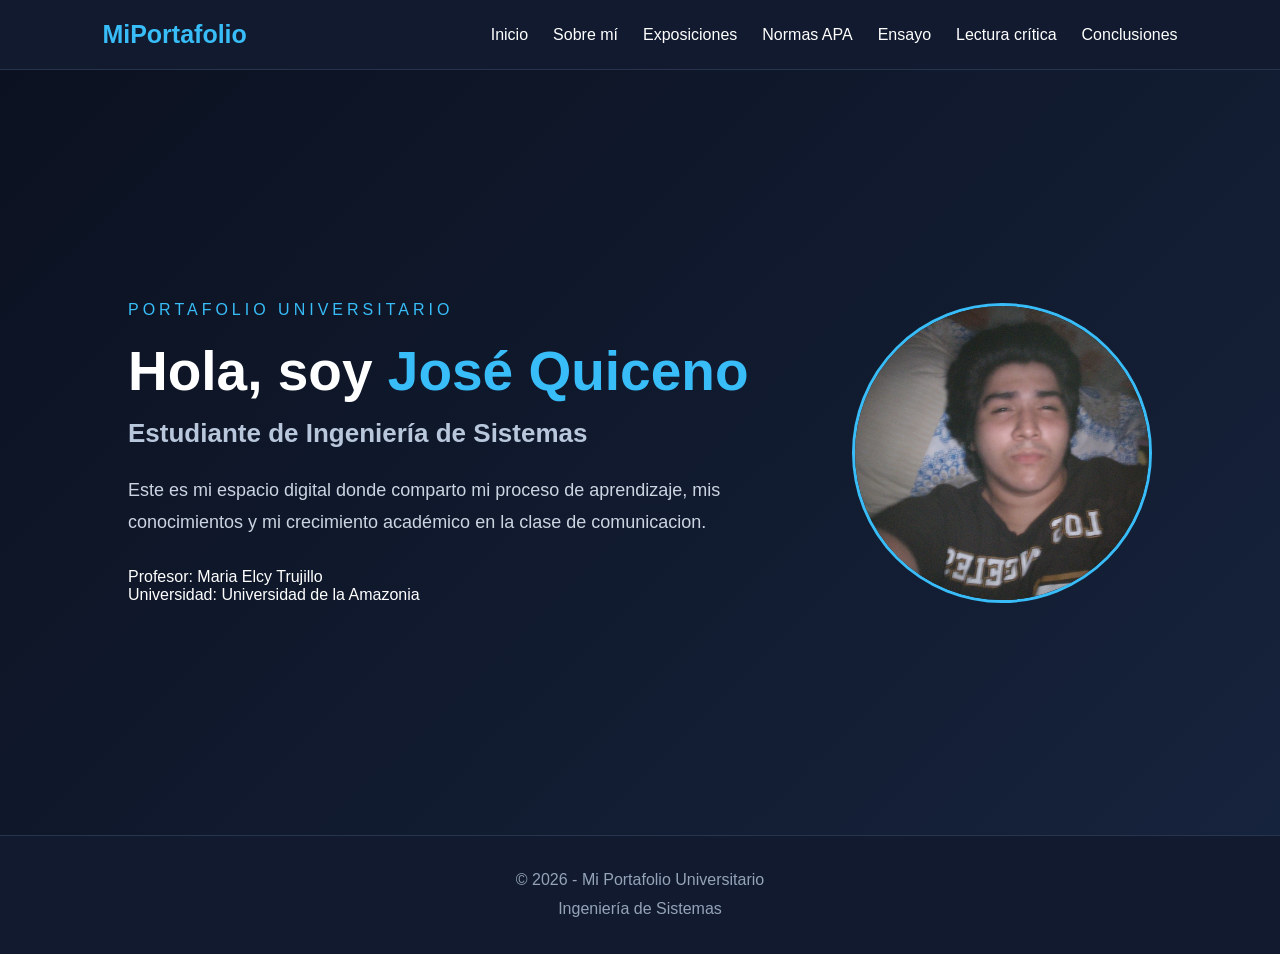
<file: Portafolio/index.html>
<!DOCTYPE html>
<html lang="es">
<head>
    <meta charset="UTF-8">
    <meta name="viewport" content="width=device-width, initial-scale=1.0">
    <title>Mi Portafolio Universitario</title>

    <link rel="stylesheet" href="estilos.css">
</head>

<body>

    <header>
        <nav class="navbar">
            <h2 class="logo">MiPortafolio</h2>

            <ul class="menu">
                <li><a href="index.html">Inicio</a></li>
                <li><a href="Sobre_mi.html">Sobre mí</a></li>
                <li><a href="Exposiciones.html">Exposiciones</a></li>
                <li><a href="Normas%20Apa.html">Normas APA</a></li>
                <li><a href="Ensayo.html">Ensayo</a></li>
                <li><a href="Lectura.html">Lectura crítica</a></li>
                <li><a href="Formacion.html">Conclusiones</a></li>
            </ul>
        </nav>
    </header>

    <main>
        <section id="inicio" class="inicio">
            <div class="contenido">
                <p class="etiqueta">PORTAFOLIO UNIVERSITARIO</p>

                <h1>Hola, soy <span>José Quiceno</span></h1>

                <h2>Estudiante de Ingeniería de Sistemas</h2>
                <p class="descripcion">
                    Este es mi espacio digital donde comparto mi proceso de aprendizaje,
                    mis conocimientos y mi crecimiento académico
                    en la clase de comunicacion.
                </p>
                <P class="descripciom">
                    Profesor: Maria Elcy Trujillo
                </P> 
                <P class="descripciom">
                    Universidad: Universidad de la Amazonia
                </P> 
                
            </div>

            <!-- La imagen va FUERA de .contenido, como hermana del texto -->
            <img src="Imagenes/Img _Sobre_mi/Selfie.jpg.jpeg" alt="Foto mia" class="foto">
        </section>
    </main>

    <footer class="Pie">
        <p>© 2026 - Mi Portafolio Universitario</p>
        <p>Ingeniería de Sistemas</p>
    </footer>

</body>
</html>
</file>
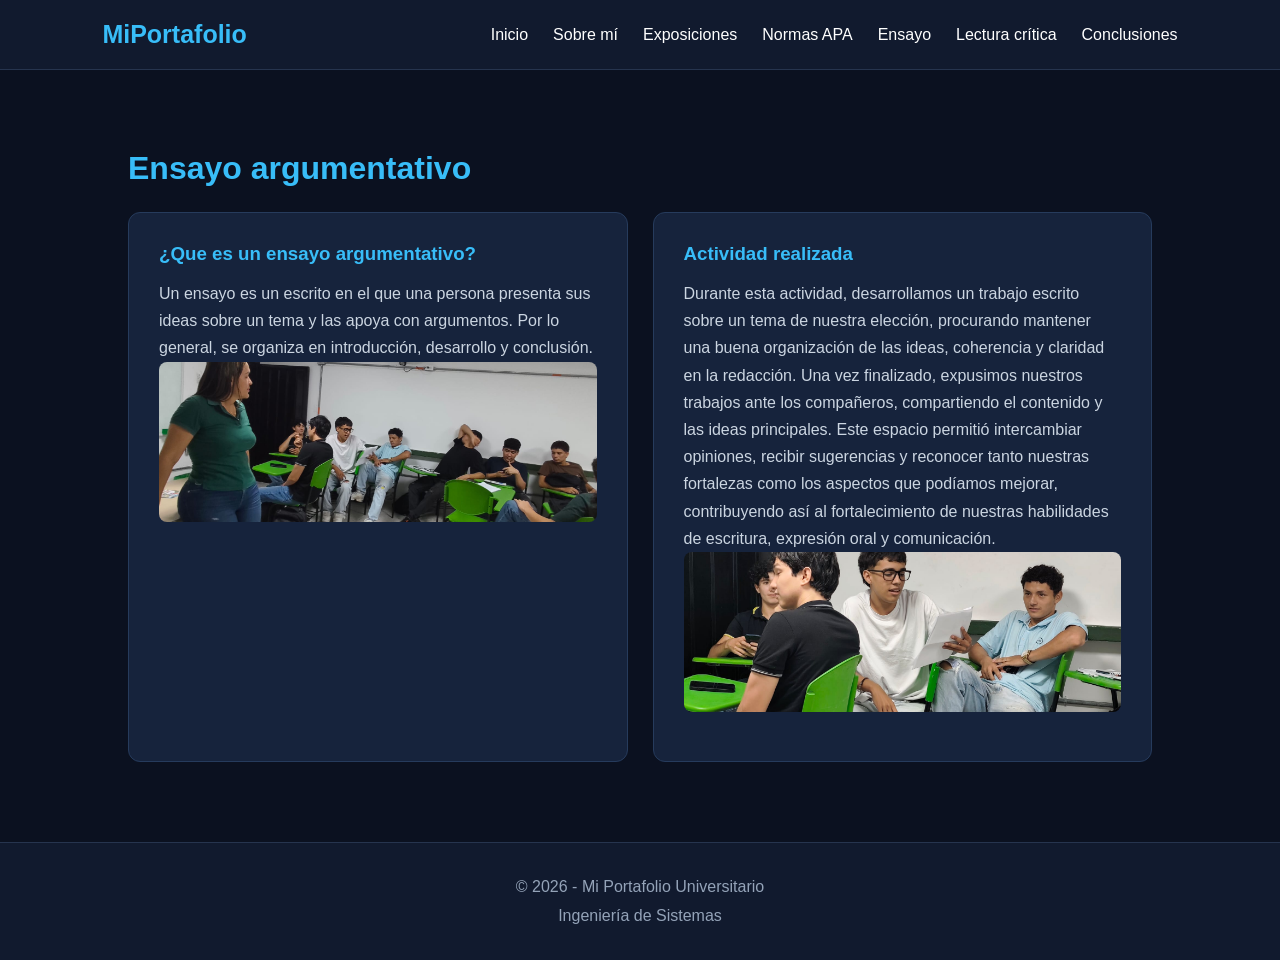
<file: Portafolio/Ensayo.html>
<!DOCTYPE html>
<html lang="es">
<head>
    <meta charset="UTF-8">
    <meta name="viewport" content="width=device-width, initial-scale=1.0">
    <title>Mi Portafolio Universitario</title>

    <link rel="stylesheet" href="estilos.css">
</head>

<body>

    <header>
        <nav class="navbar">
            <h2 class="logo">MiPortafolio</h2>

            <ul class="menu">
                <li><a href="index.html">Inicio</a></li>
                <li><a href="Sobre_mi.html">Sobre mí</a></li>
                <li><a href="Exposiciones.html">Exposiciones</a></li>
                <li><a href="Normas%20Apa.html">Normas APA</a></li>
                <li><a href="Ensayo.html">Ensayo</a></li>
                <li><a href="Lectura.html">Lectura crítica</a></li>
                <li><a href="Formacion.html">Conclusiones</a></li>
            </ul>
        </nav>
    </header>

    <section id="proyectos" class="seccion">
        <h2>Ensayo argumentativo</h2>

        <div class="tarjetas">
            <div class="tarjeta">
                <h3>¿Que es un ensayo argumentativo?</h3>
                <p>
                    Un ensayo es un escrito en el que una 
                    persona presenta sus ideas sobre un 
                    tema y las apoya con argumentos. Por 
                    lo general, se organiza en introducción, 
                    desarrollo y conclusión.

                </p>
                <img src="Imagenes/Img_exposiciones/Que.jpeg" alt="Introduccion" class="Expo">
            </div>

            <div class="tarjeta">
                <h3>Actividad realizada</h3>
                <p>
                    Durante esta actividad, desarrollamos un 
                    trabajo escrito sobre un tema de nuestra 
                    elección, procurando mantener una buena 
                    organización de las ideas, coherencia y 
                    claridad en la redacción. Una vez finalizado, 
                    expusimos nuestros trabajos ante los 
                    compañeros, compartiendo el contenido y 
                    las ideas principales. Este espacio permitió 
                    intercambiar opiniones, recibir sugerencias y 
                    reconocer tanto nuestras fortalezas como los 
                    aspectos que podíamos mejorar, contribuyendo 
                    así al fortalecimiento de nuestras habilidades 
                    de escritura, expresión oral y comunicación.
                </p>
                <img src="Imagenes/Img_exposiciones/Explicacion.jpeg" alt="Primera clase" class="Expo">
            </div>

        </div>
        
    </section>

    <footer class="Pie">
        <p>© 2026 - Mi Portafolio Universitario</p>
        <p>Ingeniería de Sistemas</p>
    </footer>

</body>
</html>
</file>
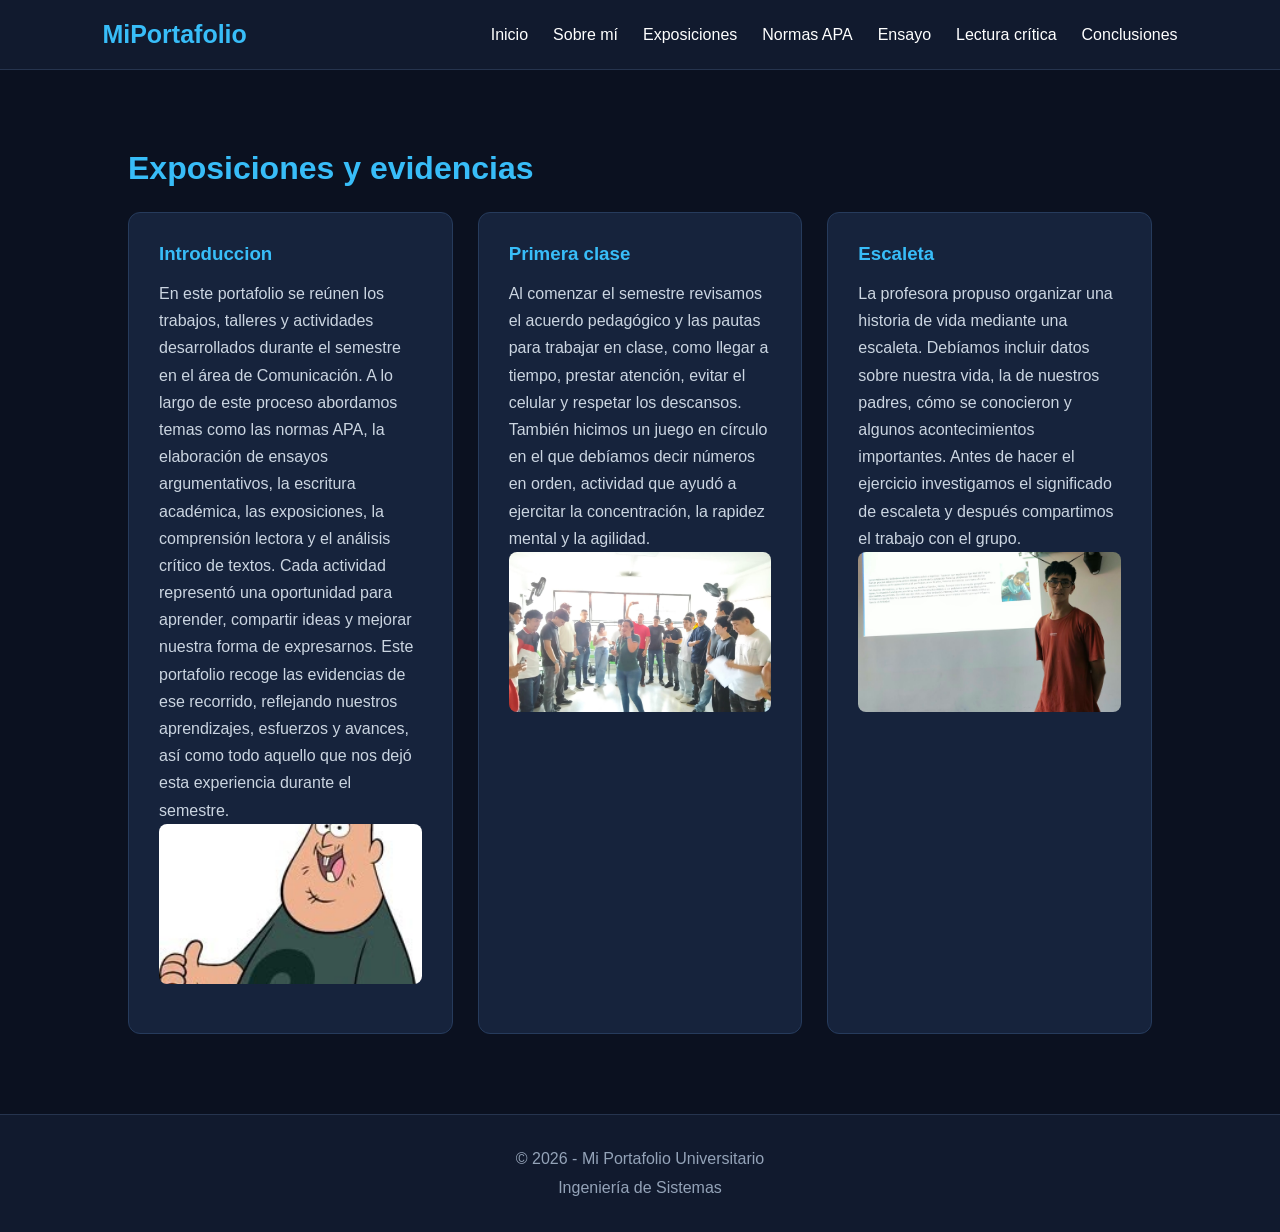
<file: Portafolio/Exposiciones.html>
<!DOCTYPE html>
<html lang="es">
<head>
    <meta charset="UTF-8">
    <meta name="viewport" content="width=device-width, initial-scale=1.0">
    <title>Mi Portafolio Universitario</title>

    <link rel="stylesheet" href="estilos.css">
</head>

<body>

    <header>
        <nav class="navbar">
            <h2 class="logo">MiPortafolio</h2>

            <ul class="menu">
                <li><a href="index.html">Inicio</a></li>
                <li><a href="Sobre_mi.html">Sobre mí</a></li>
                <li><a href="Exposiciones.html">Exposiciones</a></li>
                <li><a href="Normas%20Apa.html">Normas APA</a></li>
                <li><a href="Ensayo.html">Ensayo</a></li>
                <li><a href="Lectura.html">Lectura crítica</a></li>
                <li><a href="Formacion.html">Conclusiones</a></li>
            </ul>
        </nav>
    </header>

    <section id="proyectos" class="seccion">
        <h2>Exposiciones y evidencias</h2>

        <div class="tarjetas">
            <div class="tarjeta">
                <h3>Introduccion</h3>
                <p>
                   En este portafolio se reúnen los trabajos, talleres 
                    y actividades desarrollados durante el semestre en 
                    el área de Comunicación. A lo largo de este proceso 
                    abordamos temas como las normas APA, la elaboración 
                    de ensayos argumentativos, la escritura académica, 
                    las exposiciones, la comprensión lectora y el análisis 
                    crítico de textos. Cada actividad representó una 
                    oportunidad para aprender, compartir ideas y mejorar 
                    nuestra forma de expresarnos. Este portafolio recoge 
                    las evidencias de ese recorrido, reflejando nuestros 
                    aprendizajes, esfuerzos y avances, así como todo aquello 
                    que nos dejó esta experiencia durante el semestre.

                </p>
                <img src="Imagenes/Img_exposiciones/Introduccion.jpeg" alt="Introduccion" class="Expo">
            </div>

            <div class="tarjeta">
                <h3>Primera clase</h3>
                <p>
                    Al comenzar el semestre revisamos el
                    acuerdo pedagógico y las pautas para 
                    trabajar en clase, como llegar a tiempo, 
                    prestar atención, evitar el celular y respetar
                    los descansos. También hicimos un juego en 
                    círculo en el que debíamos decir números en 
                    orden, actividad que ayudó a ejercitar la 
                    concentración, la rapidez mental y la agilidad.
                </p>
                <img src="Imagenes/Img_exposiciones/PrimeraClass.jpeg" alt="Primera clase" class="Expo">
            </div>

            <div class="tarjeta">
                <h3>Escaleta</h3>
                <p>La profesora propuso organizar una historia de vida 
                    mediante una escaleta. Debíamos incluir datos sobre 
                    nuestra vida, la de nuestros padres, cómo se 
                    conocieron y algunos acontecimientos importantes. 
                    Antes de hacer el ejercicio investigamos el significado 
                    de escaleta y después compartimos el trabajo con el grupo.
                    <img src="Imagenes/Img_exposiciones/Escaleta.jpeg" alt="Escaleta" class="Expo">
                </p>
            </div>
        </div>
        
    </section>

    <footer class="Pie">
        <p>© 2026 - Mi Portafolio Universitario</p>
        <p>Ingeniería de Sistemas</p>
    </footer>

</body>
</html>
</file>
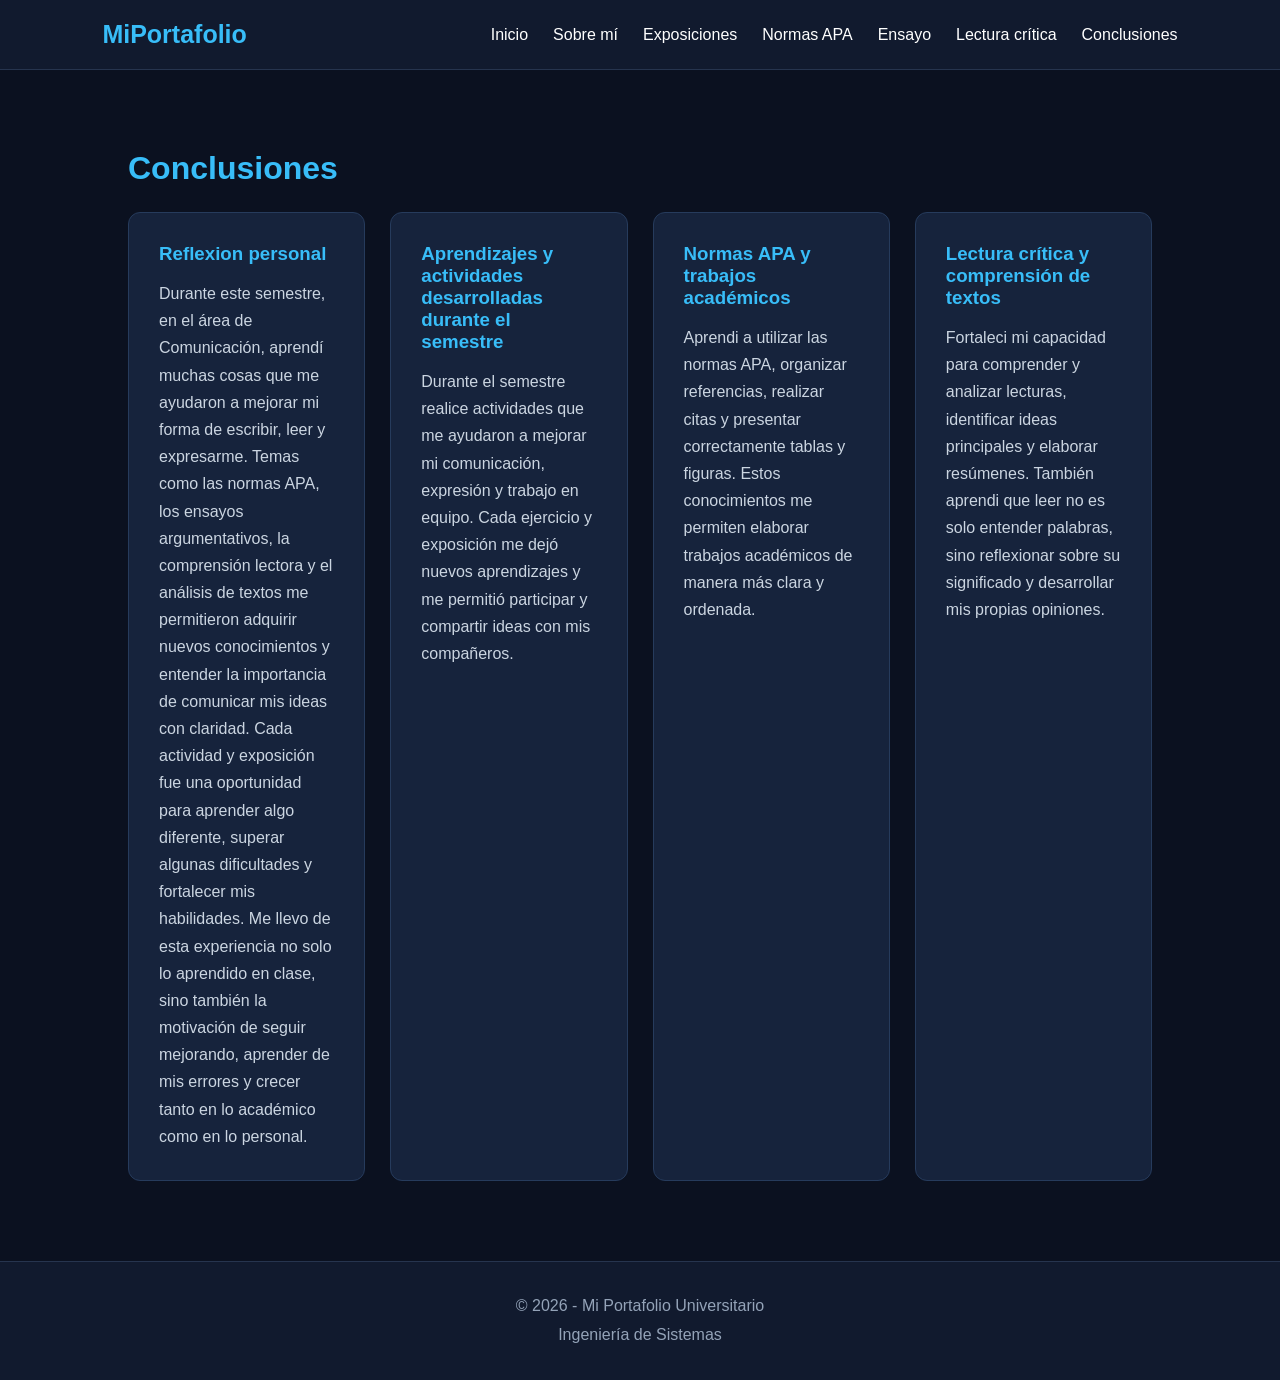
<file: Portafolio/Formacion.html>
<!DOCTYPE html>
<html lang="es">
<head>
    <meta charset="UTF-8">
    <meta name="viewport" content="width=device-width, initial-scale=1.0">
    <title>Mi Portafolio Universitario</title>

    <link rel="stylesheet" href="estilos.css">
</head>

<body>

    <header>
        <nav class="navbar">
            <h2 class="logo">MiPortafolio</h2>

            <ul class="menu">
                <li><a href="index.html">Inicio</a></li>
                <li><a href="Sobre_mi.html">Sobre mí</a></li>
                <li><a href="Exposiciones.html">Exposiciones</a></li>
                <li><a href="Normas%20Apa.html">Normas APA</a></li>
                <li><a href="Ensayo.html">Ensayo</a></li>
                <li><a href="Lectura.html">Lectura crítica</a></li>
                <li><a href="Formacion.html">Conclusiones</a></li>
            </ul>
        </nav>
    </header>
    
    <section id="formacion" class="seccion">
        <h2>Conclusiones</h2>

        <div class="tarjetas">
            <div class="tarjeta">
                <h3>Reflexion personal</h3>
                <p>
                    Durante este semestre, en el área de Comunicación, 
                    aprendí muchas cosas que me ayudaron a mejorar mi 
                    forma de escribir, leer y expresarme. Temas como 
                    las normas APA, los ensayos argumentativos, la 
                    comprensión lectora y el análisis de textos me 
                    permitieron adquirir nuevos conocimientos y entender 
                    la importancia de comunicar mis ideas con claridad. 
                    Cada actividad y exposición fue una oportunidad para 
                    aprender algo diferente, superar algunas dificultades 
                    y fortalecer mis habilidades. Me llevo de esta experiencia 
                    no solo lo aprendido en clase, sino también la motivación 
                    de seguir mejorando, aprender de mis errores y crecer 
                    tanto en lo académico como en lo personal.
                </p>
            </div>
            <div class="tarjeta">
                <h3>Aprendizajes y actividades desarrolladas durante el semestre</h3>
                <p>
                    Durante el semestre realice actividades que 
                    me ayudaron a mejorar mi comunicación, 
                    expresión y trabajo en equipo. Cada ejercicio 
                    y exposición me dejó nuevos aprendizajes y 
                    me permitió participar y compartir ideas con 
                    mis compañeros.
                </p>
            </div>

            <div class="tarjeta">
                <h3>Normas APA y trabajos académicos</h3>
                <p>
                    Aprendi a utilizar las normas APA, 
                    organizar referencias, realizar citas y 
                    presentar correctamente tablas y figuras. 
                    Estos conocimientos me permiten elaborar 
                    trabajos académicos de manera más clara y ordenada.
                </p>
            </div>

            <div class="tarjeta">
                <h3>Lectura crítica y comprensión de textos</h3>
                <p>
                    Fortaleci mi capacidad para comprender 
                    y analizar lecturas, identificar ideas principales 
                    y elaborar resúmenes. También aprendi que 
                    leer no es solo entender palabras, sino reflexionar 
                    sobre su significado y desarrollar mis propias 
                    opiniones.
                </p>
            </div>
            
        </div>
        
    </section>

    <footer class="Pie">
        <p>© 2026 - Mi Portafolio Universitario</p>
        <p>Ingeniería de Sistemas</p>
    </footer>

</body>
</html>
</file>
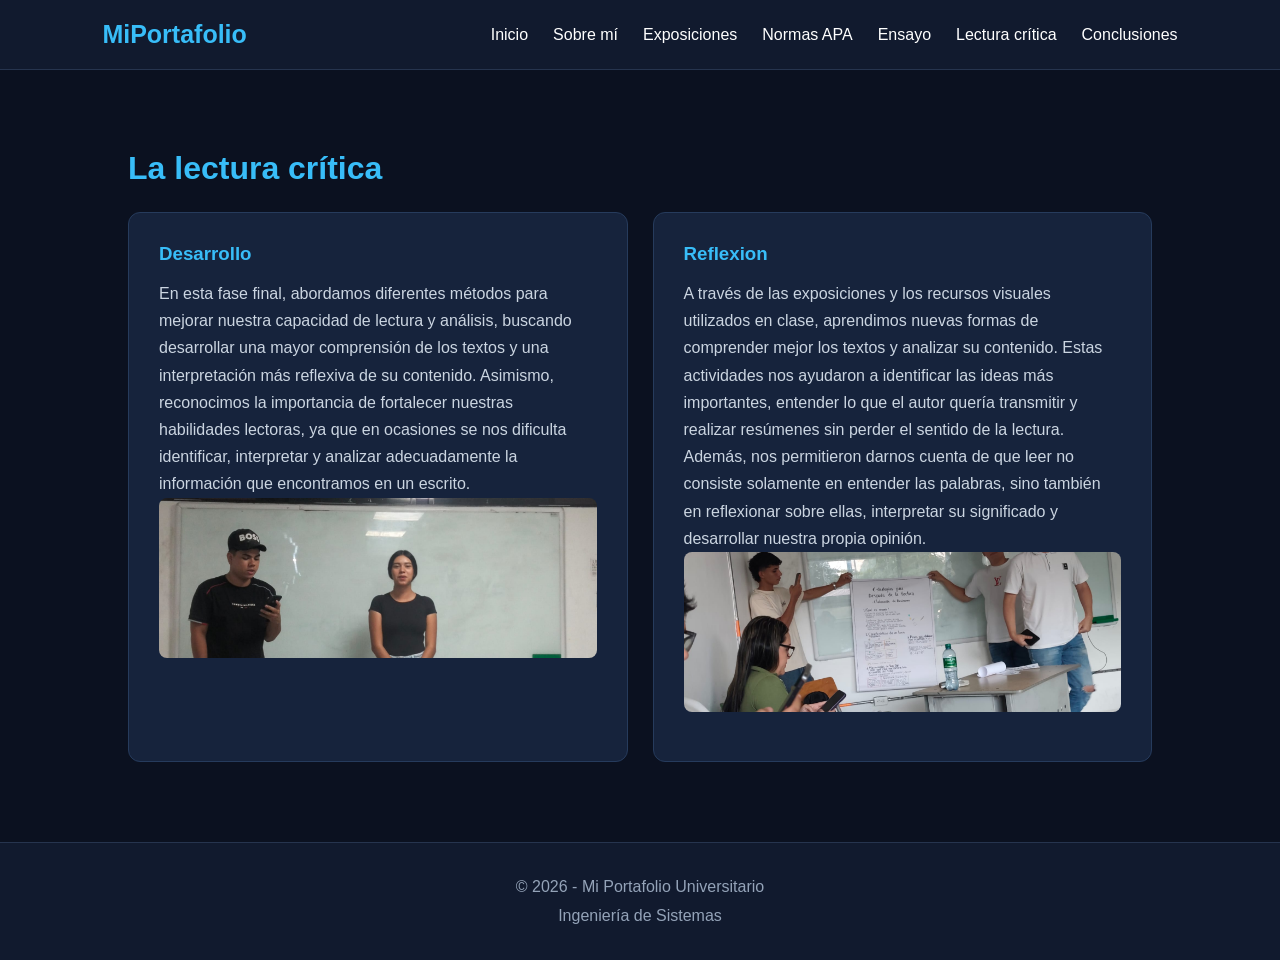
<file: Portafolio/Lectura.html>
<!DOCTYPE html>
<html lang="es">
<head>
    <meta charset="UTF-8">
    <meta name="viewport" content="width=device-width, initial-scale=1.0">
    <title>Mi Portafolio Universitario</title>

    <link rel="stylesheet" href="estilos.css">
</head>

<body>

    <header>
        <nav class="navbar">
            <h2 class="logo">MiPortafolio</h2>

            <ul class="menu">
                <li><a href="index.html">Inicio</a></li>
                <li><a href="Sobre_mi.html">Sobre mí</a></li>
                <li><a href="Exposiciones.html">Exposiciones</a></li>
                <li><a href="Normas%20Apa.html">Normas APA</a></li>
                <li><a href="Ensayo.html">Ensayo</a></li>
                <li><a href="Lectura.html">Lectura crítica</a></li>
                <li><a href="Formacion.html">Conclusiones</a></li>
            </ul>
        </nav>
    </header>

    <section id="proyectos" class="seccion">
        <h2>La lectura crítica</h2>

        <div class="tarjetas">
            <div class="tarjeta">
                <h3>Desarrollo</h3>
                <p>
                    En esta fase final, abordamos diferentes 
                    métodos para mejorar nuestra capacidad de 
                    lectura y análisis, buscando desarrollar 
                    una mayor comprensión de los textos y una 
                    interpretación más reflexiva de su contenido. 
                    Asimismo, reconocimos la importancia de 
                    fortalecer nuestras habilidades lectoras, ya 
                    que en ocasiones se nos dificulta identificar, 
                    interpretar y analizar adecuadamente la información 
                    que encontramos en un escrito.
                </p>
                <img src="Imagenes/Img_exposiciones/Desarrollo.jpeg" alt="Desarrollo" class="Expo">
            </div>

            <div class="tarjeta">
                <h3>Reflexion</h3>
                <p>
                    A través de las exposiciones y los recursos visuales 
                    utilizados en clase, aprendimos nuevas formas de 
                    comprender mejor los textos y analizar su contenido. 
                    Estas actividades nos ayudaron a identificar las ideas 
                    más importantes, entender lo que el autor quería transmitir 
                    y realizar resúmenes sin perder el sentido de la 
                    lectura. Además, nos permitieron darnos cuenta de que leer 
                    no consiste solamente en entender las palabras, 
                    sino también en reflexionar sobre ellas, interpretar 
                    su significado y desarrollar nuestra propia opinión.
                </p>
                <img src="Imagenes/Img_exposiciones/Reflexion.jpeg" alt="Reflexion" class="Expo">
            </div>

        </div>
        
    </section>

    <footer class="Pie">
        <p>© 2026 - Mi Portafolio Universitario</p>
        <p>Ingeniería de Sistemas</p>
    </footer>

</body>
</html>
</file>
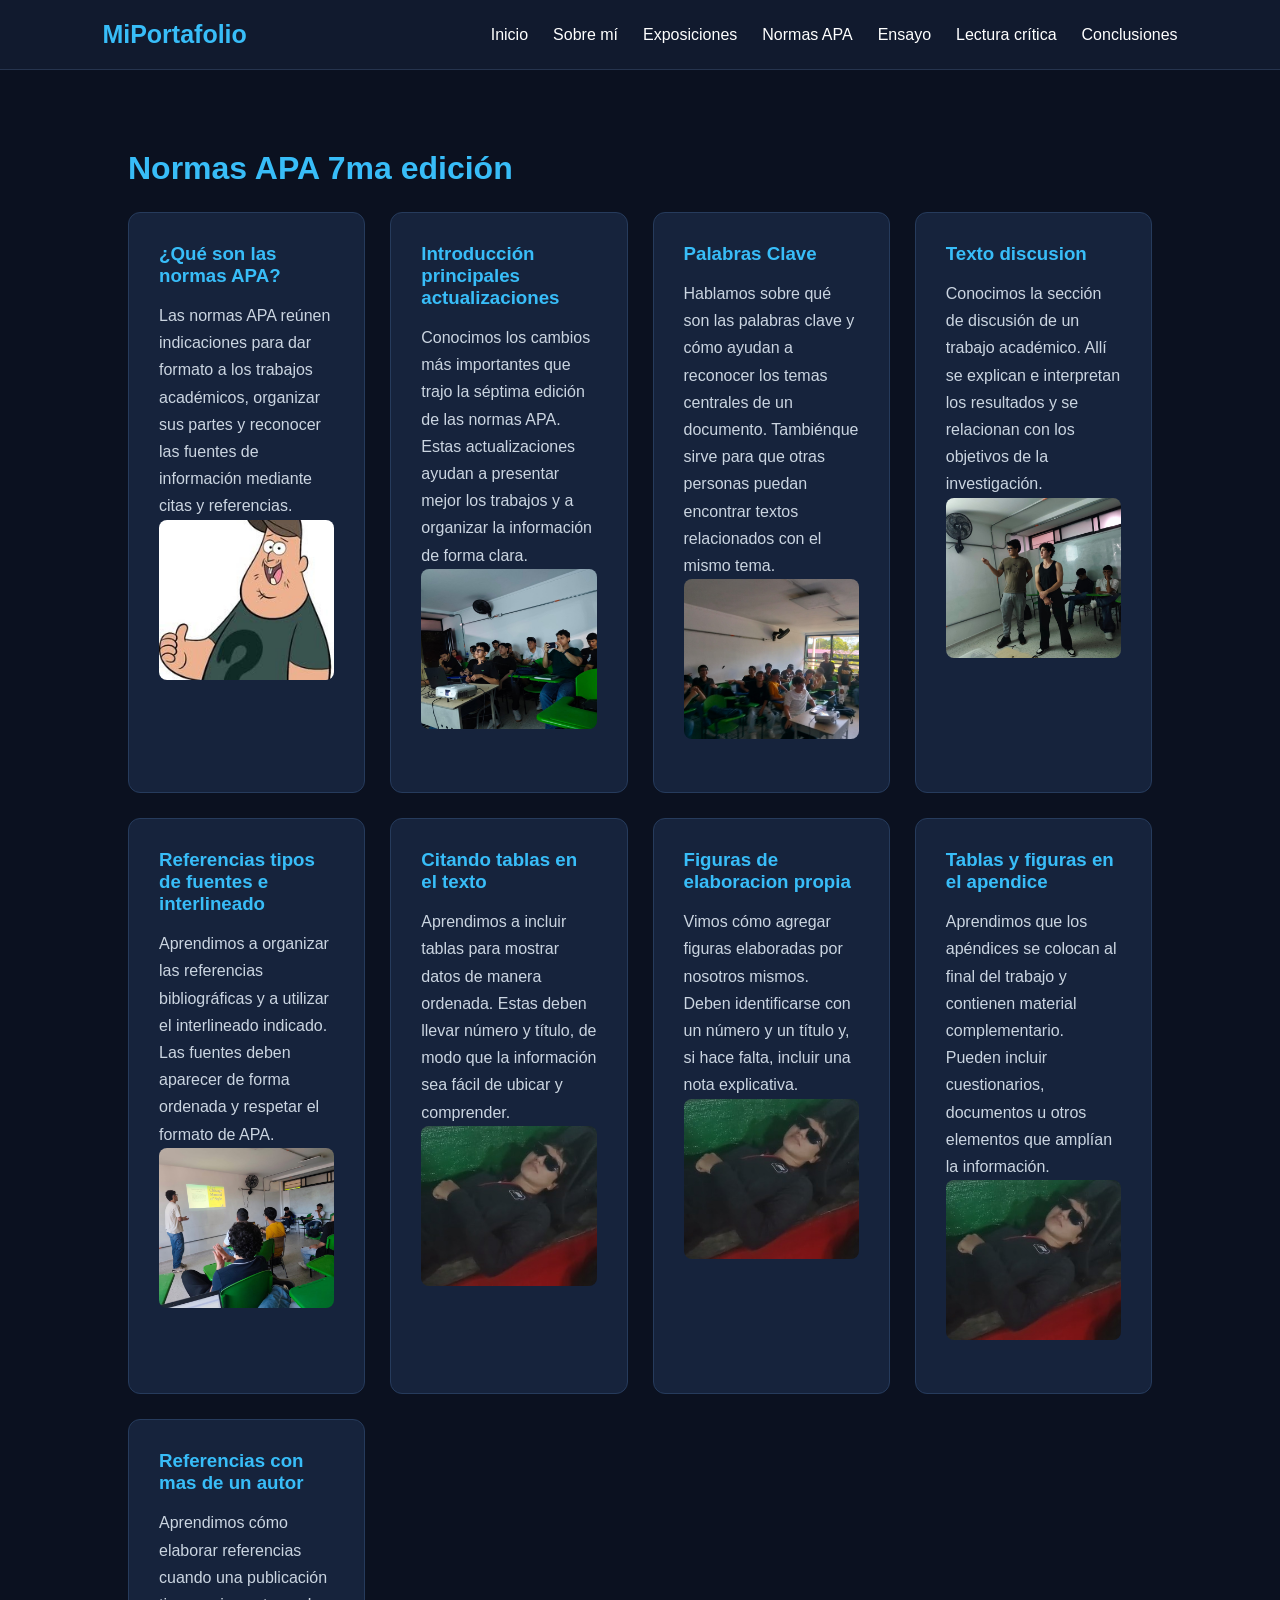
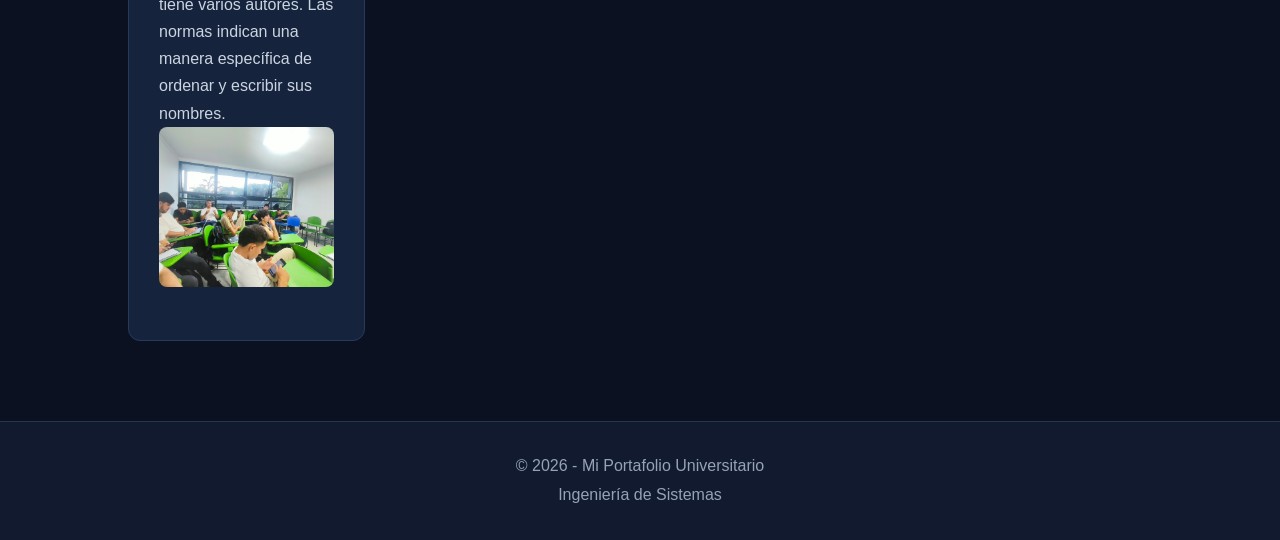
<file: Portafolio/Normas Apa.html>
<!DOCTYPE html>
<html lang="es">
<head>
    <meta charset="UTF-8">
    <meta name="viewport" content="width=device-width, initial-scale=1.0">
    <title>Mi Portafolio Universitario</title>

    <link rel="stylesheet" href="estilos.css">
</head>

<body>

    <header>
        <nav class="navbar">
            <h2 class="logo">MiPortafolio</h2>

            <ul class="menu">
                <li><a href="index.html">Inicio</a></li>
                <li><a href="Sobre_mi.html">Sobre mí</a></li>
                <li><a href="Exposiciones.html">Exposiciones</a></li>
                <li><a href="Normas%20Apa.html">Normas APA</a></li>
                <li><a href="Ensayo.html">Ensayo</a></li>
                <li><a href="Lectura.html">Lectura crítica</a></li>
                <li><a href="Formacion.html">Conclusiones</a></li>
            </ul>
        </nav>
    </header>

    <section id="proyectos" class="seccion">
        <h2>Normas APA 7ma edición</h2>

        <div class="tarjetas">
            <div class="tarjeta">
                <h3>¿Qué son las normas APA?</h3>
                <p>
                    Las normas APA reúnen indicaciones para dar formato a los 
                    trabajos académicos, organizar sus partes y reconocer las 
                    fuentes de información mediante citas y referencias.

                </p>
                
                <img src="Imagenes/Img_exposiciones/Introduccion.jpeg" alt="Introduccion" class="Expo">
            </div>

            <div class="tarjeta">
                <h3>Introducción principales actualizaciones</h3>
                <p>
                    Conocimos los cambios más importantes 
                    que trajo la séptima edición de las normas 
                    APA. Estas actualizaciones ayudan a
                    presentar mejor los trabajos y a organizar 
                    la información de forma clara.       
                </p>
                <img src="Imagenes/Img_exposiciones/IntroduccionApa.jpeg" alt="Introduccion" class="Expo">
            </div>

            <div class="tarjeta">
                <h3>Palabras Clave</h3>
                <p>
                    
                    Hablamos sobre qué son las 
                    palabras clave y cómo ayudan 
                    a reconocer los temas
                    centrales de un documento. 
                    Tambiénque sirve para que otras personas puedan
                    encontrar textos relacionados
                    con el mismo tema.  
                    <img src="Imagenes/Img_exposiciones/Clave.jpeg" alt="Escaleta" class="Expo">
                </p>
            </div>

            <div class="tarjeta">
                <h3>Texto discusion</h3>
                <p>
                    Conocimos la sección de
                    discusión de un trabajo 
                    académico. Allí se explican e 
                    interpretan los resultados y se 
                    relacionan con los objetivos de 
                    la investigación.
                    <img src="Imagenes/Img_exposiciones/Lo que sea.jpeg" alt="Escaleta" class="Expo">
                </p>
            </div>
            <div class="tarjeta">
                <h3>Referencias tipos de fuentes e interlineado</h3>
                <p>
                    Aprendimos a organizar las 
                    referencias bibliográficas y
                    a utilizar el interlineado
                    indicado. Las fuentes
                    deben aparecer de forma 
                    ordenada y respetar el
                    formato de APA. 
                    <img src="Imagenes/Img_exposiciones/Tipo fuentes.jpeg" alt="Escaleta" class="Expo">
                </p>
            </div>
            <div class="tarjeta">
                <h3>Citando tablas en el texto</h3>
                <p> 
                    Aprendimos a incluir tablas para
                    mostrar datos de manera
                    ordenada. Estas deben llevar
                    número y título, de modo que la 
                    información sea fácil de ubicar y 
                    comprender.
                    <img src="Imagenes/Img_exposiciones/Parchado.jpeg" alt="Escaleta" class="Expo">
                </p>
            </div>
            <div class="tarjeta">
                <h3>Figuras de elaboracion propia</h3>
                <p> 
                    Vimos cómo agregar figuras 
                    elaboradas por nosotros
                    mismos. Deben identificarse 
                    con un número y un título y, si 
                    hace falta, incluir una nota
                    explicativa.
                    <img src="Imagenes/Img_exposiciones/Parchado.jpeg" alt="Escaleta" class="Expo">
                </p>
            </div>
            <div class="tarjeta">
                <h3>Tablas y figuras en el apendice</h3>
                <p> 
                    Aprendimos que los apéndices se 
                    colocan al final del trabajo y 
                    contienen material complementario. 
                    Pueden incluir cuestionarios, 
                    documentos u otros elementos que
                    amplían la información.
                    <img src="Imagenes/Img_exposiciones/Parchado.jpeg" alt="Escaleta" class="Expo">
                </p>
            </div>
            <div class="tarjeta">
                <h3>Referencias con mas de un autor</h3>
                <p> 
                    Aprendimos cómo elaborar
                    referencias cuando una
                    publicación tiene varios
                    autores. Las normas indican
                    una manera específica de
                    ordenar y escribir sus
                    nombres.
                    <img src="Imagenes/Img_exposiciones/Referencias Autores.jpeg" alt="Escaleta" class="Expo">
                </p>
            </div>
        </div>
        
        
    </section>

    <footer class="Pie">
        <p>© 2026 - Mi Portafolio Universitario</p>
        <p>Ingeniería de Sistemas</p>
    </footer>

</body>
</html>
</file>
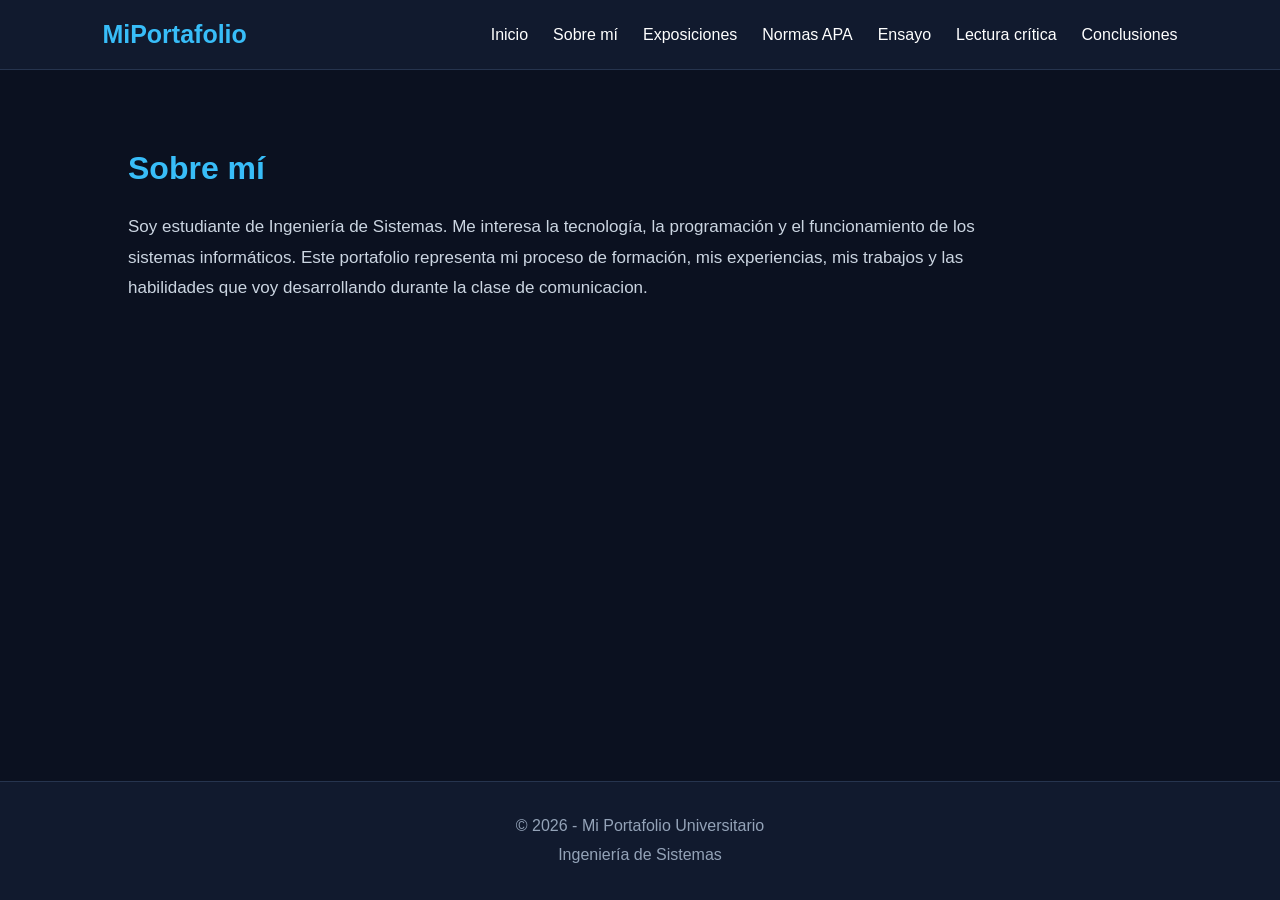
<file: Portafolio/Sobre_mi.html>
<!DOCTYPE html>
<html lang="es">
<head>
    <meta charset="UTF-8">
    <meta name="viewport" content="width=device-width, initial-scale=1.0">
    <title>Mi Portafolio Universitario</title>

    <link rel="stylesheet" href="estilos.css">
</head>

<body>

    <header>
        <nav class="navbar">
            <h2 class="logo">MiPortafolio</h2>

            <ul class="menu">
                <li><a href="index.html">Inicio</a></li>
                <li><a href="Sobre_mi.html">Sobre mí</a></li>
                <li><a href="Exposiciones.html">Exposiciones</a></li>
                <li><a href="Normas%20Apa.html">Normas APA</a></li>
                <li><a href="Ensayo.html">Ensayo</a></li>
                <li><a href="Lectura.html">Lectura crítica</a></li>
                <li><a href="Formacion.html">Conclusiones</a></li>
            </ul>
        </nav>
    </header>
    

    <section id="sobre-mi" class="seccion">
        <h2>Sobre mí</h2>

        <p>
            Soy estudiante de Ingeniería de Sistemas. Me interesa la tecnología,
            la programación y el funcionamiento de los sistemas informáticos.
            Este portafolio representa mi proceso de formación, mis experiencias,
            mis trabajos y las habilidades que voy desarrollando durante la clase de comunicacion.
        </p>
    </section>

    

    <footer class="Pie">
        <p>© 2026 - Mi Portafolio Universitario</p>
        <p>Ingeniería de Sistemas</p>
    </footer>

</body>
</html>
</file>
<file: Portafolio/estilos.css>
/* CONFIGURACIÓN GENERAL */

* {
    margin: 0;
    padding: 0;
    box-sizing: border-box;
}

html {
    scroll-behavior: smooth;
    scroll-padding-top: 80px;   /* evita que el menú fijo tape las secciones */
}

body {
    display: flex;
    flex-direction: column;
    min-height: 100vh;
    font-family: Arial, sans-serif;
    background-color: #0b1120;
    color: white;
}

/* El contenido principal ocupa el espacio sobrante y empuja el pie al fondo */
main {
    flex: 1;
}

/* MENU DE NAVEGACIÓN */

header {
    position: sticky;
    top: 0;
    z-index: 1000;
    background-color: #111a2e;
    padding: 20px 8%;
    border-bottom: 1px solid #26344e;
}

.navbar {
    display: flex;
    justify-content: space-between;
    align-items: center;
}

.logo {
    color: #38bdf8;
    font-size: 25px;
}

.menu {
    display: flex;
    list-style: none;
    gap: 25px;
}

.menu a {
    text-decoration: none;
    color: white;
    transition: 0.3s;
}

.menu a:hover {
    color: #38bdf8;
}

/* PORTADA */

.inicio {
    min-height: 85vh;
    display: flex;
    align-items: center;
    justify-content: space-between;  /* texto a la izquierda, foto a la derecha */
    gap: 40px;
    padding: 60px 10%;
    background: linear-gradient(135deg, #0b1120, #16233c);
}

.contenido {
    max-width: 750px;
    flex: 1;
}

.etiqueta {
    color: #38bdf8;
    letter-spacing: 4px;
    margin-bottom: 20px;
}

.inicio h1 {
    font-size: 55px;
    margin-bottom: 15px;
}

.inicio h1 span {
    color: #38bdf8;
}

.inicio h2 {
    color: #b9c7dc;
    font-size: 26px;
    margin-bottom: 25px;
}

.descripcion {
    color: #cbd5e1;
    font-size: 18px;
    line-height: 1.8;
    margin-bottom: 30px;
}

/* BOTON */

.boton {
    display: inline-block;
    background-color: #0284c7;
    color: white;
    text-decoration: none;
    padding: 14px 25px;
    border-radius: 8px;
    transition: 0.3s;
}

.boton:hover {
    background-color: #38bdf8;
    transform: translateY(-3px);
}

/* SECCIONES */

.seccion {
    padding: 80px 10%;
}

.seccion h2 {
    color: #38bdf8;
    font-size: 32px;
    margin-bottom: 25px;
}

.seccion > p,
.seccion .texto > p {
    color: #cbd5e1;
    line-height: 1.8;
    font-size: 17px;
    max-width: 850px;
}

/* SOBRE MÍ: TEXTO + FOTO AL LADO */

.sobre-mi {
    display: flex;
    align-items: center;   /* centra verticalmente texto y foto */
    gap: 40px;             /* espacio entre ambos */
}

.sobre-mi .texto {
    flex: 1;               /* el texto ocupa el espacio sobrante */
}

.foto {
    width: 300px;
    height: 300px;
    border-radius: 50%;
    object-fit: cover;
    flex-shrink: 0;        /* evita que la foto se aplaste */
    border: 3px solid #38bdf8;
}

/* TARJETAS */

.tarjetas {
    display: grid;
    grid-template-columns: repeat(auto-fit, minmax(230px, 1fr));
    gap: 25px;
    margin-bottom: 25px;   /* separa un bloque de tarjetas del siguiente */
}

.tarjetas:last-child {
    margin-bottom: 0;
}

.tarjeta img {
    width: 100%;
    height: 160px;
    object-fit: cover;
    border-radius: 8px;
    margin-bottom: 15px;
}

.tarjeta {
    background-color: #16233c;
    border: 1px solid #263b5c;
    padding: 30px;
    border-radius: 12px;
    transition: 0.3s;
}

.tarjeta:hover {
    transform: translateY(-5px);
    border-color: #38bdf8;
}

.tarjeta h3 {
    color: #38bdf8;
    margin-bottom: 15px;
}

.tarjeta p {
    color: #cbd5e1;
    line-height: 1.7;
}

/* PIE DE PAGINA */

footer {
    margin-top: auto;
    text-align: center;
    padding: 30px;
    background-color: #111a2e;
    color: #94a3b8;
    line-height: 1.8;
    border-top: 1px solid #26344e;
}

/* ADAPTACIÓN A CELULARES */

@media (max-width: 700px) {

    .navbar {
        flex-direction: column;
        gap: 20px;
    }

    .menu {
        flex-wrap: wrap;
        justify-content: center;
        gap: 15px;
    }

    .inicio {
        flex-direction: column;
        text-align: center;
    }

    .inicio h1 {
        font-size: 38px;
    }

    .inicio h2 {
        font-size: 21px;
    }

    .seccion {
        padding: 55px 7%;
    }

    /* La foto pasa debajo del texto en pantallas pequeñas */
    .sobre-mi {
        flex-direction: column;
        text-align: center;
    }

    .foto {
        width: 200px;
        height: 200px;
    }
}
</file>
